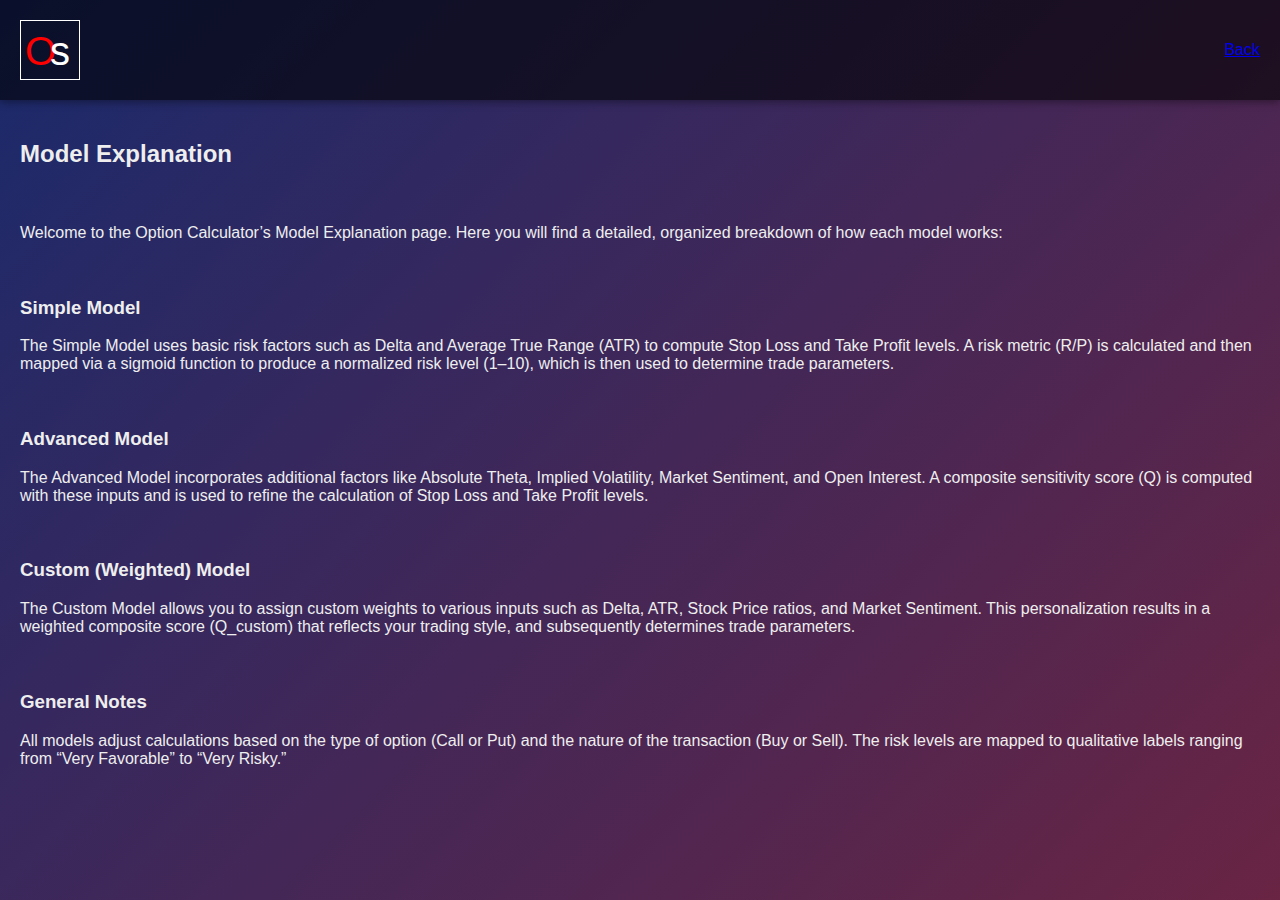
<file: explanation.html>
<!DOCTYPE html>
<html lang="en">
<head>
  <meta charset="UTF-8" />
  <meta name="viewport" content="width=device-width, initial-scale=1.0" />
  <title>Model Explanation - Option Calculator</title>
  <link rel="stylesheet" href="style.css" />
</head>
<body>
  <header>
    <div class="header-left">
      <!-- Custom Logo -->
      <div class="logo">
        <svg width="60" height="60" viewBox="0 0 60 60" xmlns="http://www.w3.org/2000/svg">
          <rect x="0" y="0" width="60" height="60" fill="none" stroke="white" stroke-width="2" />
          <text x="5" y="45" font-size="40" fill="red" font-family="Arial, sans-serif">O</text>
          <text x="30" y="45" font-size="40" fill="white" font-family="Arial, sans-serif">s</text>
        </svg>
      </div>
    </div>
    <div class="header-right">
      <a href="index.html" class="menu-link">Back</a>
    </div>
  </header>
  
  <main class="container explanation">
    <h2>Model Explanation</h2>
    <p>
      Welcome to the Option Calculator’s Model Explanation page. Here you will find a detailed, organized breakdown of how each model works:
    </p>
    <section>
      <h3>Simple Model</h3>
      <p>
        The Simple Model uses basic risk factors such as Delta and Average True Range (ATR) to compute Stop Loss and Take Profit levels. A risk metric (R/P) is calculated and then mapped via a sigmoid function to produce a normalized risk level (1–10), which is then used to determine trade parameters.
      </p>
    </section>
    <section>
      <h3>Advanced Model</h3>
      <p>
        The Advanced Model incorporates additional factors like Absolute Theta, Implied Volatility, Market Sentiment, and Open Interest. A composite sensitivity score (Q) is computed with these inputs and is used to refine the calculation of Stop Loss and Take Profit levels.
      </p>
    </section>
    <section>
      <h3>Custom (Weighted) Model</h3>
      <p>
        The Custom Model allows you to assign custom weights to various inputs such as Delta, ATR, Stock Price ratios, and Market Sentiment. This personalization results in a weighted composite score (Q_custom) that reflects your trading style, and subsequently determines trade parameters.
      </p>
    </section>
    <section>
      <h3>General Notes</h3>
      <p>
        All models adjust calculations based on the type of option (Call or Put) and the nature of the transaction (Buy or Sell). The risk levels are mapped to qualitative labels ranging from “Very Favorable” to “Very Risky.”
      </p>
    </section>
  </main>
</body>
</html>
</file>
<file: style.css>
/* Base Variables for theming and consistency */
:root {
  --primary-color: #0077ff;
  --primary-hover: #005fcc;
  --secondary-color: #eee;
  --dark-text: #ddd;
  --gradient-start: #1a2a6c;
  --gradient-mid: #b21f1f;
  --gradient-end: #fdbb2d;
  --dark-gradient-start: #0f2027;
  --dark-gradient-mid: #203a43;
  --dark-gradient-end: #2c5364;
  --glass-bg: rgba(255, 255, 255, 0.15);
  --glass-border: rgba(255, 255, 255, 0.2);
  --dark-glass-bg: rgba(0, 0, 0, 0.5);
  --dark-glass-border: rgba(255, 255, 255, 0.2);
  --font-family: 'Roboto', sans-serif;
  --transition-fast: 0.2s;
  --transition-slow: 0.3s;
}

/* Global Styles */
body {
  font-family: var(--font-family);
  margin: 0;
  padding: 0;
  color: var(--secondary-color);
  background: linear-gradient(135deg, var(--gradient-start), var(--gradient-mid), var(--gradient-end));
  background-size: 400% 400%;
  animation: gradientShift 15s ease infinite;
  transition: background var(--transition-slow), color var(--transition-slow);
}

/* Animated Gradient */
@keyframes gradientShift {
  0% { background-position: 0% 50%; }
  50% { background-position: 100% 50%; }
  100% { background-position: 0% 50%; }
}

/* Header Styling */
header {
  padding: 20px;
  background: rgba(0, 0, 0, 0.6);
  display: flex;
  justify-content: space-between;
  align-items: center;
  box-shadow: 0 2px 8px rgba(0, 0, 0, 0.4);
}

/* Custom Logo Styling */
/* Transparent background with a square white border */
.logo {
  width: 60px;
  height: 60px;
  display: flex;
  align-items: center;
  justify-content: center;
}

/* Hamburger Menu Button */
#menuToggle {
  background: none;
  border: none;
  font-size: 2rem;
  cursor: pointer;
  color: var(--secondary-color);
}

/* Sidebar Menu (fixed width 300px, slides in from the right) */
.sidebar {
  position: fixed;
  top: 0;
  right: -300px;
  width: 300px;
  height: 100%;
  background: rgba(0, 0, 0, 0.95);
  color: #fff;
  z-index: 1000;
  overflow-y: auto;
  padding: 20px;
  transition: right 0.3s ease;
}
.sidebar.active {
  right: 0;
}
#closeSidebar {
  background: none;
  border: none;
  font-size: 2rem;
  color: #fff;
  cursor: pointer;
  float: right;
}

/* Sidebar Navigation */
.sidebar nav ul {
  list-style: none;
  padding: 0;
  display: flex;
  flex-direction: column;
  height: 100%;
}
.sidebar nav ul li {
  margin-bottom: 15px;
}
.sidebar nav ul li a.menu-link {
  color: var(--secondary-color);
  text-decoration: none;
  font-size: 1.1rem;
}

/* Spacer to push Dark Mode button to bottom */
.sidebar nav ul li.spacer {
  flex: 1;
}

/* Daily Notes and Delete Button */
#notesList li {
  display: flex;
  justify-content: space-between;
  align-items: center;
  padding: 3px 0;
}
.note-delete {
  background: none;
  border: none;
  color: #ff4d4d;
  cursor: pointer;
  font-size: 0.9rem;
}

/* Dark Mode Button Styling */
#darkModeButton {
  background: var(--primary-color);
  border: none;
  border-radius: 5px;
  color: #fff;
  font-size: 1rem;
  padding: 8px 15px;
  cursor: pointer;
  transition: background var(--transition-fast), transform var(--transition-fast);
}
#darkModeButton:hover {
  transform: scale(1.05);
  background: var(--primary-hover);
}

/* Container Layout */
.container {
  padding: 20px;
  display: flex;
  flex-direction: column;
  gap: 20px;
}

/* Glassmorphism Panels */
.model-section {
  background: var(--glass-bg);
  padding: 20px;
  border-radius: 12px;
  box-shadow: 0 4px 30px rgba(0, 0, 0, 0.1);
  backdrop-filter: blur(10px);
  -webkit-backdrop-filter: blur(10px);
  border: 1px solid var(--glass-border);
}
.model-section h2,
.model-section h3 {
  margin-top: 0;
  color: #fff;
}

/* Form Grid Layout */
.form-grid {
  display: grid;
  grid-template-columns: 1fr 1fr;
  gap: 15px;
}
.form-item {
  display: flex;
  flex-direction: column;
}
.full-width {
  grid-column: 1 / -1;
}

/* Input Styling */
input[type="number"],
select {
  padding: 8px;
  border: none;
  border-radius: 5px;
  font-size: 1rem;
  margin-top: 5px;
  outline: none;
  transition: box-shadow var(--transition-fast);
}
input[type="number"]:focus,
select:focus {
  box-shadow: 0 0 8px rgba(0, 119, 255, 0.5);
}

/* Weight Slider Container */
.weightContainer {
  display: flex;
  align-items: center;
  margin-top: 5px;
}
.weightContainer label {
  font-weight: bold;
  margin-right: 5px;
  color: #fff;
}
.weightContainer input[type="range"] {
  width: 100%;
  max-width: 100px;
  margin-right: 5px;
}
.weightValue {
  width: 30px;
  text-align: center;
  color: #fff;
}

/* Result Panel Styling */
.result {
  margin-top: 10px;
  padding: 15px;
  background: rgba(255, 255, 255, 0.8);
  border-radius: 8px;
  font-size: 0.95rem;
  color: #333;
}

/* Chart Container Styling */
.chart-container {
  margin-top: 20px;
  padding: 10px;
  background: rgba(255, 255, 255, 0.2);
  border: 1px solid rgba(255, 255, 255, 0.3);
  border-radius: 10px;
}
.chart-container.small-chart {
  max-width: 500px;
  margin: 20px auto;
}

/* Media Queries */
@media (max-width: 600px) {
  body {
    font-size: 14px;
  }
  .container {
    padding: 5px;
  }
  .model-section {
    padding: 10px;
    margin-bottom: 10px;
  }
  .form-grid {
    grid-template-columns: 1fr;
    gap: 10px;
  }
  .form-item {
    margin-bottom: 5px;
  }
  header {
    padding: 10px;
  }
  .logo {
    width: 50px;
    height: 50px;
  }
  .header-right button {
    font-size: 0.9rem;
    padding: 6px 10px;
  }
  button {
    padding: 10px 15px;
    font-size: 1rem;
  }
  input[type="number"], select {
    font-size: 1rem;
    padding: 8px;
  }
  .chart-container.small-chart {
    max-width: 100%;
    margin: 10px auto;
    padding: 5px;
  }
}

/* Dark Mode Adjustments */
body.dark {
  background: linear-gradient(135deg, var(--dark-gradient-start), var(--dark-gradient-mid), var(--dark-gradient-end));
  color: var(--dark-text);
}
body.dark header {
  background: rgba(0, 0, 0, 0.7);
}
body.dark .model-section {
  background: var(--dark-glass-bg);
  border-color: var(--dark-glass-border);
}
body.dark .result {
  background: rgba(0, 0, 0, 0.7);
  border-color: var(--dark-glass-border);
}
body.dark .chart-container {
  background: var(--dark-glass-bg);
  border-color: var(--dark-glass-border);
}
</file>
